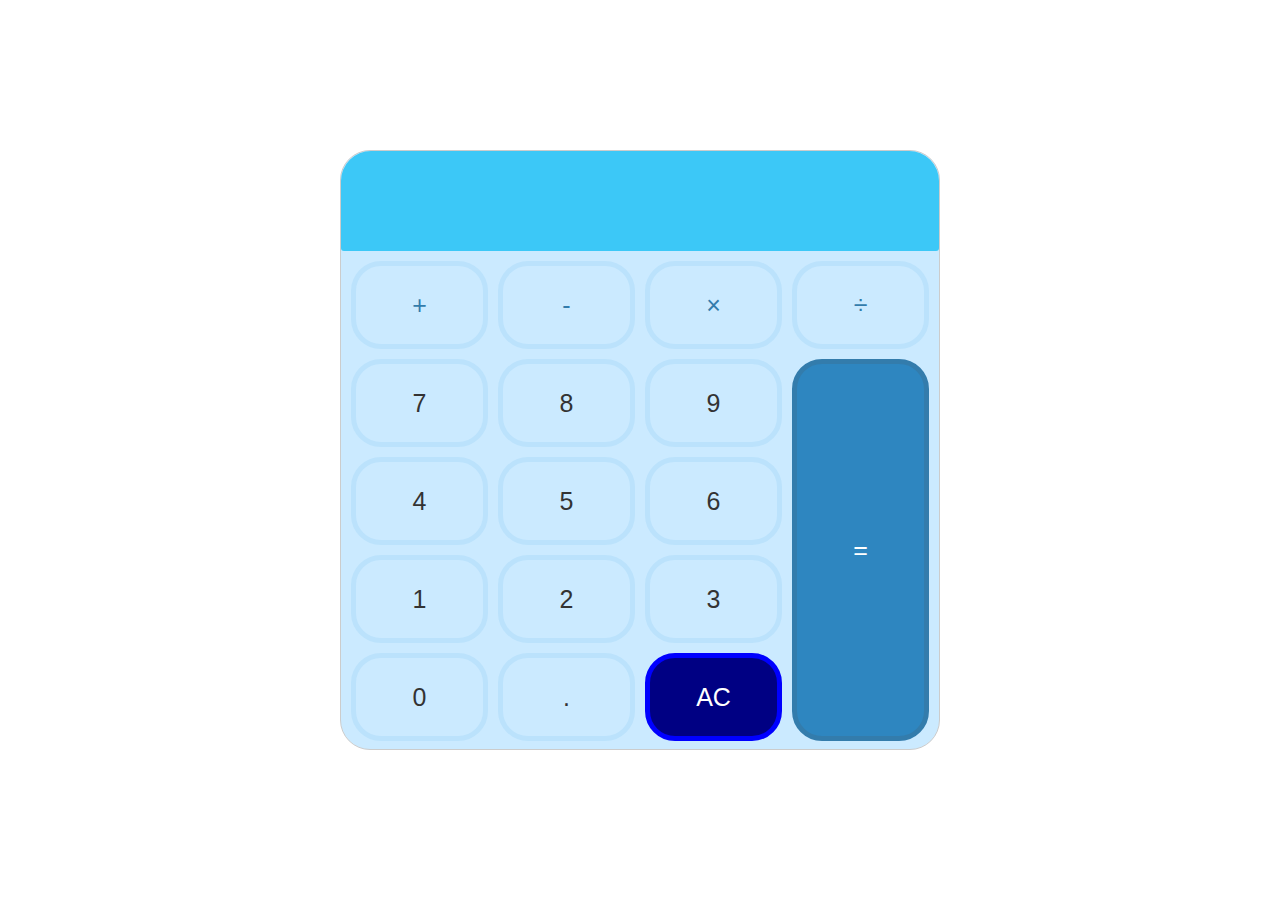
<file: Calculator/index.html>
<!DOCTYPE html>
<html lang="en">
<head>
    <meta charset="UTF-8">
    <meta http-equiv="X-UA-Compatible" content="IE=edge">
    <meta name="viewport" content="width=device-width, initial-scale=1.0">
    <link rel="stylesheet" href="style.css">
    <title>Hesap Makinesi</title>
</head>
<body>
    

    <div class="calculator">
        <input type="text" class="calculator-input" disabled>

        <div class="calculator-keys">
            <button type="button" class="operator" value="+">+</button>
            <button type="button" class="operator" value="-">-</button>
            <button type="button" class="operator" value="*">&times;</button>
            <button type="button" class="operator" value="/">&divide;</button>

            <button type="button" value="7">7</button>
            <button type="button" value="8">8</button>
            <button type="button" value="9">9</button>

            <button type="button" value="4">4</button>
            <button type="button" value="5">5</button>
            <button type="button" value="6">6</button>

            <button type="button" value="1">1</button>
            <button type="button" value="2">2</button>
            <button type="button" value="3">3</button>

            <button type="button" value="0">0</button>
            <button type="button" class="decimal" value=".">.</button>
            <button type="button" class="clear" value="clear">AC</button>

            <button type="button" class="equal-sign operator" value="=">=</button>

        </div>
    </div>


    <script src="script.js"></script>
</body>
</html>
</file>
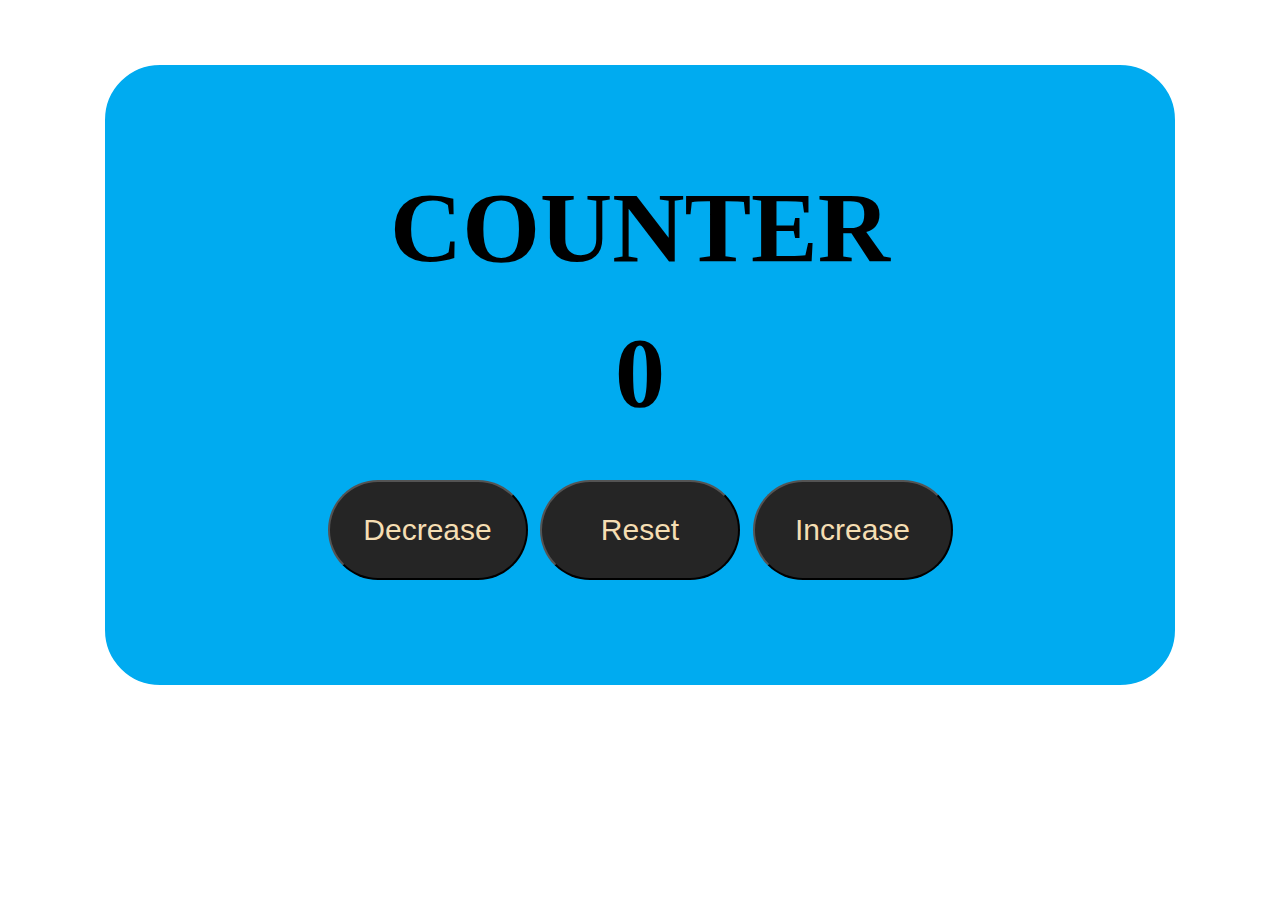
<file: Counter/index.html>
<!DOCTYPE html>
<html lang="en">
<head>
    <meta charset="UTF-8">
    <meta name="viewport" content="width=device-width, initial-scale=1.0">
    <title>Counter</title>
    <link rel="stylesheet" href="/Counter/index.css">
</head>
<body>
    <div id="counter-container">
        <h1 class="title">COUNTER</h1>
        <h1 class="count">0</h1>
        <div>
            <button class="decrease btn">Decrease</button>
            <button class="reset btn">Reset</button>
            <button class="increase btn">Increase</button>
         </div>
    </div>
    
    <script src="/Counter/index.js"></script>
</body>
</html>
</file>
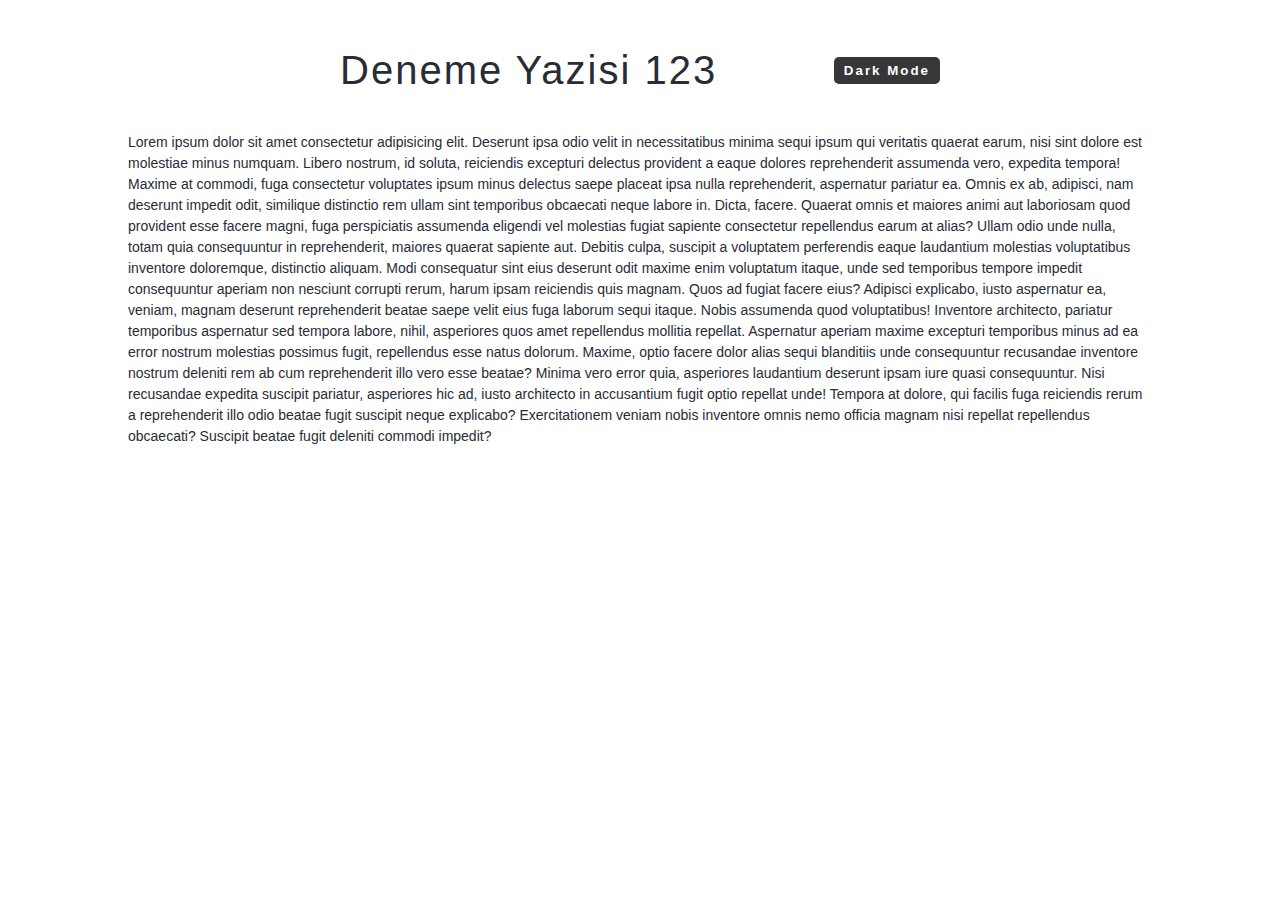
<file: dark mode/index.html>
<!DOCTYPE html>
<html lang="en">
  <head>
    <meta charset="UTF-8" />
    <meta http-equiv="X-UA-Compatible" content="IE=edge" />
    <meta name="viewport" content="width=device-width, initial-scale=1.0" />
    <title>Dark Mode</title>
    <link rel="stylesheet" href="./styles.css" />
  </head>
  <body>
    <main>
      <nav>
        <div class="nav-center">
          <span>deneme yazisi 123</span>
          <button class="btn" id="btn-click">Dark mode</button>
        </div>
      </nav>
      <section class="articles">
        <p>Lorem ipsum dolor sit amet consectetur adipisicing elit. Deserunt ipsa odio velit in necessitatibus minima sequi ipsum qui veritatis quaerat earum, nisi sint dolore est molestiae minus numquam. Libero nostrum, id soluta, reiciendis excepturi delectus provident a eaque dolores reprehenderit assumenda vero, expedita tempora! Maxime at commodi, fuga consectetur voluptates ipsum minus delectus saepe placeat ipsa nulla reprehenderit, aspernatur pariatur ea. Omnis ex ab, adipisci, nam deserunt impedit odit, similique distinctio rem ullam sint temporibus obcaecati neque labore in. Dicta, facere. Quaerat omnis et maiores animi aut laboriosam quod provident esse facere magni, fuga perspiciatis assumenda eligendi vel molestias fugiat sapiente consectetur repellendus earum at alias? Ullam odio unde nulla, totam quia consequuntur in reprehenderit, maiores quaerat sapiente aut. Debitis culpa, suscipit a voluptatem perferendis eaque laudantium molestias voluptatibus inventore doloremque, distinctio aliquam. Modi consequatur sint eius deserunt odit maxime enim voluptatum itaque, unde sed temporibus tempore impedit consequuntur aperiam non nesciunt corrupti rerum, harum ipsam reiciendis quis magnam. Quos ad fugiat facere eius? Adipisci explicabo, iusto aspernatur ea, veniam, magnam deserunt reprehenderit beatae saepe velit eius fuga laborum sequi itaque. Nobis assumenda quod voluptatibus! Inventore architecto, pariatur temporibus aspernatur sed tempora labore, nihil, asperiores quos amet repellendus mollitia repellat. Aspernatur aperiam maxime excepturi temporibus minus ad ea error nostrum molestias possimus fugit, repellendus esse natus dolorum. Maxime, optio facere dolor alias sequi blanditiis unde consequuntur recusandae inventore nostrum deleniti rem ab cum reprehenderit illo vero esse beatae? Minima vero error quia, asperiores laudantium deserunt ipsam iure quasi consequuntur. Nisi recusandae expedita suscipit pariatur, asperiores hic ad, iusto architecto in accusantium fugit optio repellat unde! Tempora at dolore, qui facilis fuga reiciendis rerum a reprehenderit illo odio beatae fugit suscipit neque explicabo? Exercitationem veniam nobis inventore omnis nemo officia magnam nisi repellat repellendus obcaecati? Suscipit beatae fugit deleniti commodi impedit?</p>
    </main>
    <script src="./app.js"></script>
  </body>
</html>
</file>
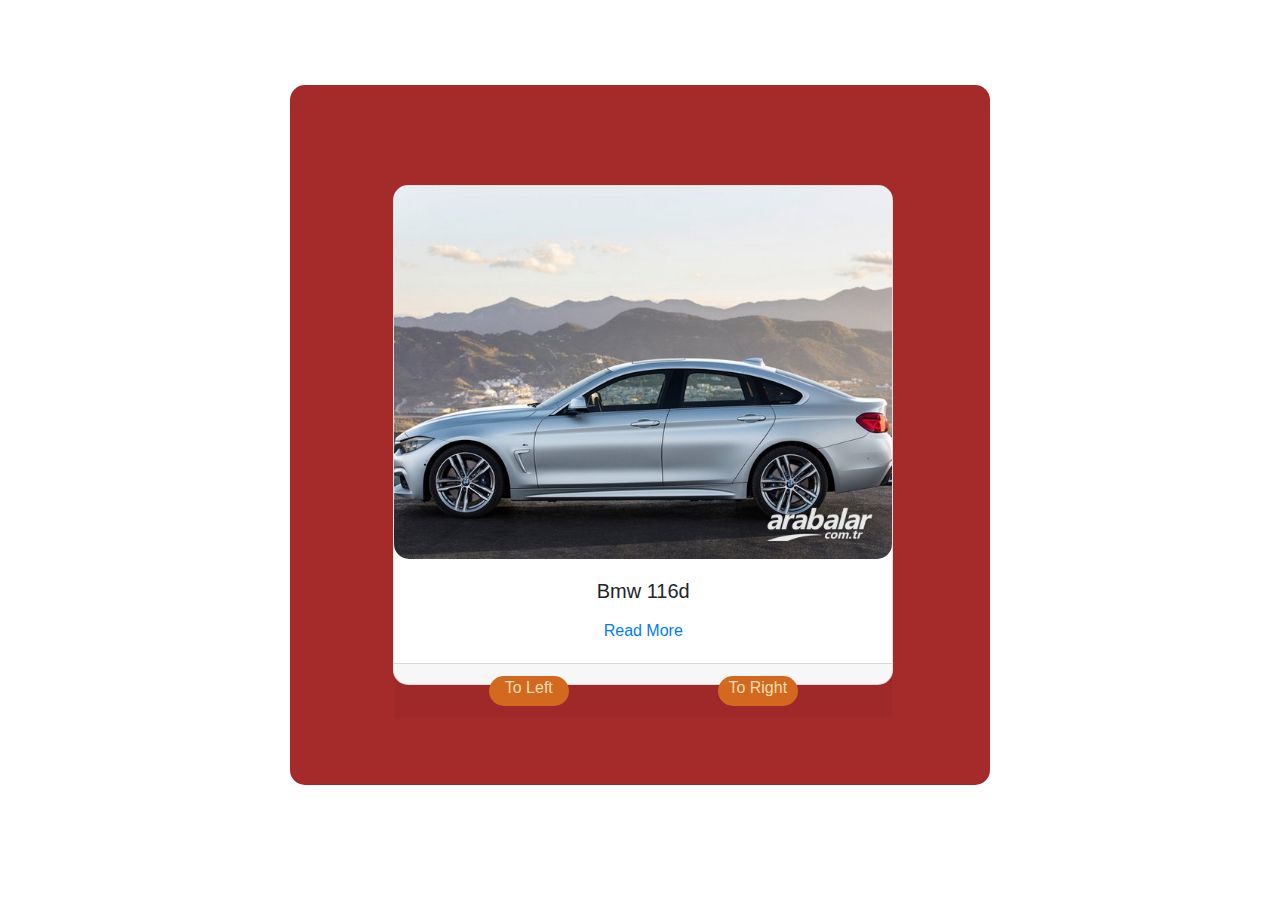
<file: SliderApp/index.html>
<!doctype html>
<html lang="en">
  <head>
    <!-- Required meta tags -->
    <meta charset="utf-8">
    <meta name="viewport" content="width=device-width, initial-scale=1, shrink-to-fit=no">
    <!-- Bootstrap CSS -->
    <link rel="stylesheet" href="https://stackpath.bootstrapcdn.com/bootstrap/4.1.3/css/bootstrap.min.css">
    <link rel="stylesheet" href="https://use.fontawesome.com/releases/v5.2.0/css/all.css">

    <title>Hello, world!</title>
    <style>
        body{
            padding: 6%;
        }
        .container {
          background-color: brown;
          display: flex;
          width: 700px;
          height: 700px;
          border-radius: 15px;
        }
        .row{
            margin: auto;
            display: flex;
            border-radius: 15px;
        }
        .col-md-6{
            margin: auto;
        }
        .card{
          width: 500px;
          height: 500px;
          margin-left: -55%;
          border-radius: 15px;
        }
        .card-body{
          text-align: center;
          border-radius: 15px;
        }
        .card-footer{
          display: flex;
          align-items: center;
          justify-content: space-between;
          justify-items: center;
          flex-direction: row;
        }
        .arrows{
          cursor: pointer;
          width: 80px;
          height: 30px;
          background-color:chocolate;
          color: wheat;
          text-align: center;
          margin: auto;
          border-radius: 15px;
        }
        .card-img-top{
          border-radius: 15px;
        }
    </style>
  </head>
  <body>
    <div class="container mt-2">
        <div class="row">
            <div class="col-md-6">

                <div class="card">
                    <img class="card-img-top" src="img/bmw.jpg" alt="">
                    <div class="card-body">
                        <h5 class="card-title">Bmw 116d</h5>
                        <p class="card-text"></p>
                        <a class="card-link" href="#">Read More</a>
                     </div>
                     <div class="card-footer">
                            <div id="left-arrow" class="arrows">To Left</div>
                            <div id="right-arrow" class="arrows">To Right</div>
                     </div>
                </div>
            </div>
        </div>
    </div>
    <script src="https://code.jquery.com/jquery-3.3.1.slim.min.js"></script>
    <script src="https://cdnjs.cloudflare.com/ajax/libs/popper.js/1.14.3/umd/popper.min.js"></script>
    <script src="https://stackpath.bootstrapcdn.com/bootstrap/4.1.3/js/bootstrap.min.js"></script>
    <script src="script.js"></script>
  </body>
</html>
</file>
<file: Calculator/style.css>
* {
    margin: 0;
    padding: 0;
    box-sizing: border-box;
}

html {
    font-size: 10px;
}

body {
    font-size: 1.2rem;
}

.calculator {
    border: 1px solid #ccc;
    background-color: #cbeaff;
    border-radius: 30px;
    width: 600px;
    height: 600px;
    position: absolute;
    top: 50%;
    left: 50%;
    transform: translate(-50%,-50%);
}

.calculator-input {
    width: 100%;
    font-size: 4rem;
    height: 100px;
    border: none;
    border-radius: 30px 30px 3px 3px;
    background-color: rgb(60, 200, 247);
    color: #fff;
    text-align: right;
    padding-left: 20px;
    padding-right: 20px;
}

button {
    height: 88px;
    background-color: #fff;
    border-radius: 30px;
    border: 5px solid #bbe2fc;
    background-color: transparent;
    font-size: 2.5rem;
    color: #333;
}

button:hover {
    background-color: #eaeaea;
}

.operator {
    color: #337cac;
}

.clear {
    background-color: rgb(0, 0, 131);
    border-color: blue;
    color: #fff;
}

.clear:hover {
    background-color: blue;
}

.equal-sign {
    background-color: #2e86c0;
    border-color: #337cac;
    color: #fff;
    height: 100%;
    grid-area: 2/4/6/5;
}

.equal-sign:hover {
    background-color: #4e9ed4;
}

.calculator-keys {
    display: grid;
    grid-template-columns: repeat(4, 1fr);
    grid-gap: 10px;
    padding: 10px;
}
</file>
<file: Counter/index.css>
*{
    box-sizing: border-box;
    margin: 0;
    padding: 0;
}
body{
    text-align: center;
    justify-content: center;
    align-items: center;
}
#counter-container{
    position: relative;
    flex-direction: column;
    justify-content: center;
    display: flex;
    align-items: center;
    text-align: center;
    background-color: #00abf0;
    height: 650px;
    width: 1100px;
    margin: auto;
    margin-top: 50px;
    border: 15px solid white;
    border-radius: 70px;
    font-size: 50px;
}
#counter-container .count {
        margin-top: 30px;
}
button{
    width: 200px; height: 100px;
    border-radius: 50px;
    margin-top: 50px;
    color: wheat;
    background-color: #252525;
    font-size: 30px;
}
</file>
<file: dark mode/styles.css>
:root {
  --clr-bcg: #fff;
  --clr-font: #282c35;
  --clr-primary: #373738;
  --clr-grey: #64748b;
}

.dark-theme {
  --clr-bcg: #20242e;
  --clr-font: #fff;
  --clr-primary: #ffffff;
  --clr-grey: #cbd5e1;

}s
*,
::after,
::before {
  margin: 0;
  padding: 0;
  box-sizing: border-box;
}
body {
  font-family: -apple-system, BlinkMacSystemFont, 'Segoe UI', Roboto, Oxygen,
    Ubuntu, Cantarell, 'Open Sans', 'Helvetica Neue', sans-serif;
  background: var(--clr-bcg);
  color: var(--clr-font);
  line-height: 1.5;
  font-size: 0.875rem;
  transition: all 0.3s linear;
}

p{
  margin: auto;
  padding-left: 120px;
  padding-right: 120px;
}
/*
Navbar
*/
.nav-center {
  width: 90vw;
  max-width: 600px;
  margin: 0 auto;
  display: flex;
  justify-content: space-between;
  align-items: center;
  padding: 2rem 0;
}
.nav-center span {
  font-size: 2.5rem;
  text-transform: capitalize;
  letter-spacing: 2px;
}
.btn {
  background: var(--clr-primary);
  color: var(--clr-bcg);
  padding: 0.25rem 0.5rem;
  border-radius: 5px;
  border-color: transparent;
  text-transform: capitalize;
  transition: all 0.3s linear;
  font-weight: bold;
  letter-spacing: 2px;
  cursor: pointer;
}
</file>
